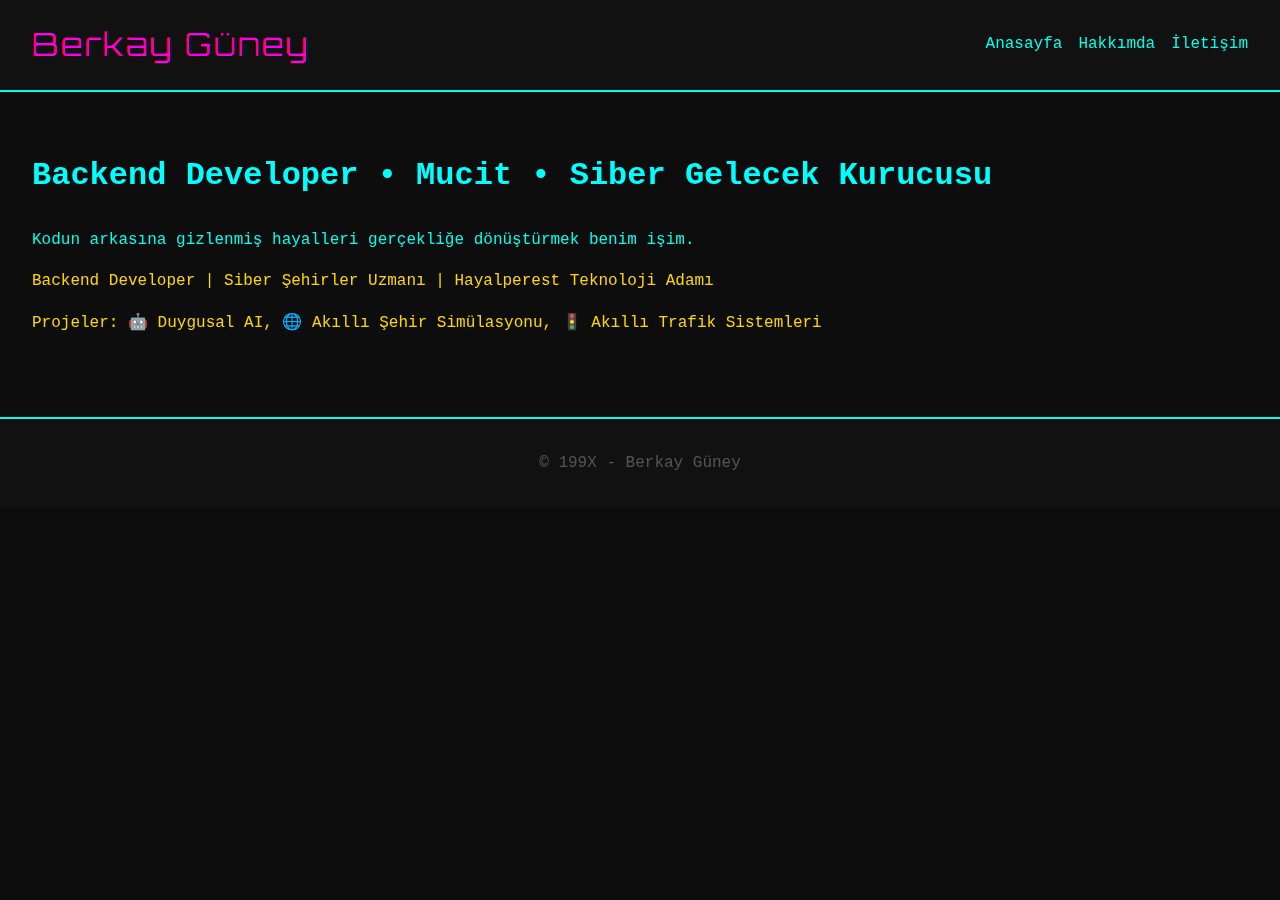
<file: index.html>
<!DOCTYPE html>
<html lang="tr">
<head>
    <meta charset="UTF-8" />
    <meta name="viewport" content="width=device-width, initial-scale=1.0"/>
    <title>Berkay Güney | Ana Sayfa</title>
    <link rel="stylesheet" href="style.css" />
    <!-- Google Fonts - Cyberpunk Font -->
    <link href="https://fonts.googleapis.com/css2?family=Orbitron :wght@500&display=swap" rel="stylesheet">
</head>
<body class="anasayfa">
    <header>
        <div class="logo glitch" data-text="Berkay Güney">Berkay Güney</div>
        <nav>
            <ul>
                <li><a href="index.html">Anasayfa</a></li>
                <li><a href="hakkimda.html">Hakkımda</a></li>
                <li><a href="iletisim.html">İletişim</a></li>
            </ul>
        </nav>
    </header>

    <main>
        <section class="intro">
            <h2>Backend Developer • Mucit • Siber Gelecek Kurucusu</h2>
            <p>Kodun arkasına gizlenmiş hayalleri gerçekliğe dönüştürmek benim işim.</p>
            <div class="profil-bilgi">
                <p>Backend Developer | Siber Şehirler Uzmanı | Hayalperest Teknoloji Adamı</p>
                <p>Projeler: 🤖 Duygusal AI, 🌐 Akıllı Şehir Simülasyonu, 🚦 Akıllı Trafik Sistemleri</p>
            </div>
        </section>
    </main>

    <footer>
        <p>&copy; 199X - Berkay Güney</p>
    </footer>
</body>
</html>
</file>
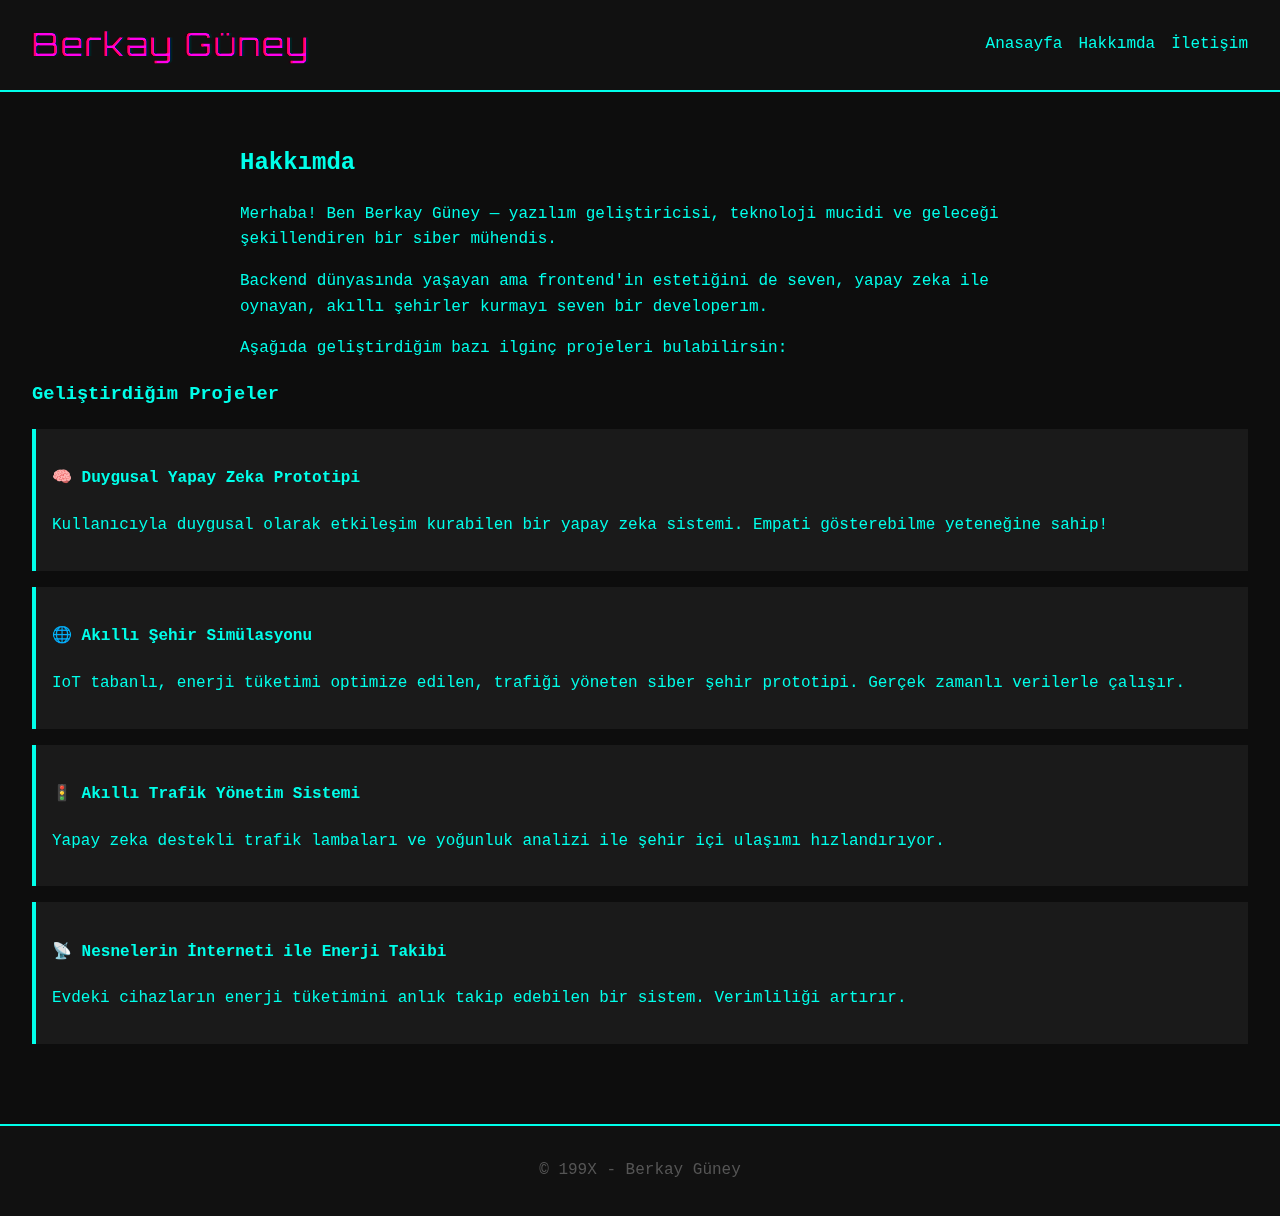
<file: hakkimda.html>
<!DOCTYPE html>
<html lang="tr">
<head>
    <meta charset="UTF-8" />
    <meta name="viewport" content="width=device-width, initial-scale=1.0"/>
    <title>Berkay Güney | Hakkımda</title>
    <link rel="stylesheet" href="style.css" />
    <link href="https://fonts.googleapis.com/css2?family=Orbitron :wght@500&display=swap" rel="stylesheet">
</head>
<body class="hakkimda">
    <header>
        <div class="logo glitch" data-text="Berkay Güney">Berkay Güney</div>
        <nav>
            <ul>
                <li><a href="index.html">Anasayfa</a></li>
                <li><a href="hakkimda.html">Hakkımda</a></li>
                <li><a href="iletisim.html">İletişim</a></li>
            </ul>
        </nav>
    </header>

    <main>
        <section class="bio">
            <h2>Hakkımda</h2>
            <p>Merhaba! Ben Berkay Güney — yazılım geliştiricisi, teknoloji mucidi ve geleceği şekillendiren bir siber mühendis.</p>
            <p>Backend dünyasında yaşayan ama frontend'in estetiğini de seven, yapay zeka ile oynayan, akıllı şehirler kurmayı seven bir developerım.</p>
            <p>Aşağıda geliştirdiğim bazı ilginç projeleri bulabilirsin:</p>
        </section>

        <section class="projeler">
            <h3>Geliştirdiğim Projeler</h3>

            <article class="proje-kutusu">
                <h4>🧠 Duygusal Yapay Zeka Prototipi</h4>
                <p>Kullanıcıyla duygusal olarak etkileşim kurabilen bir yapay zeka sistemi. Empati gösterebilme yeteneğine sahip!</p>
            </article>

            <article class="proje-kutusu">
                <h4>🌐 Akıllı Şehir Simülasyonu</h4>
                <p>IoT tabanlı, enerji tüketimi optimize edilen, trafiği yöneten siber şehir prototipi. Gerçek zamanlı verilerle çalışır.</p>
            </article>

            <article class="proje-kutusu">
                <h4>🚦 Akıllı Trafik Yönetim Sistemi</h4>
                <p>Yapay zeka destekli trafik lambaları ve yoğunluk analizi ile şehir içi ulaşımı hızlandırıyor.</p>
            </article>

            <article class="proje-kutusu">
                <h4>📡 Nesnelerin İnterneti ile Enerji Takibi</h4>
                <p>Evdeki cihazların enerji tüketimini anlık takip edebilen bir sistem. Verimliliği artırır.</p>
            </article>
        </section>
    </main>

    <footer>
        <p>&copy; 199X - Berkay Güney</p>
    </footer>
</body>
</html>
</file>
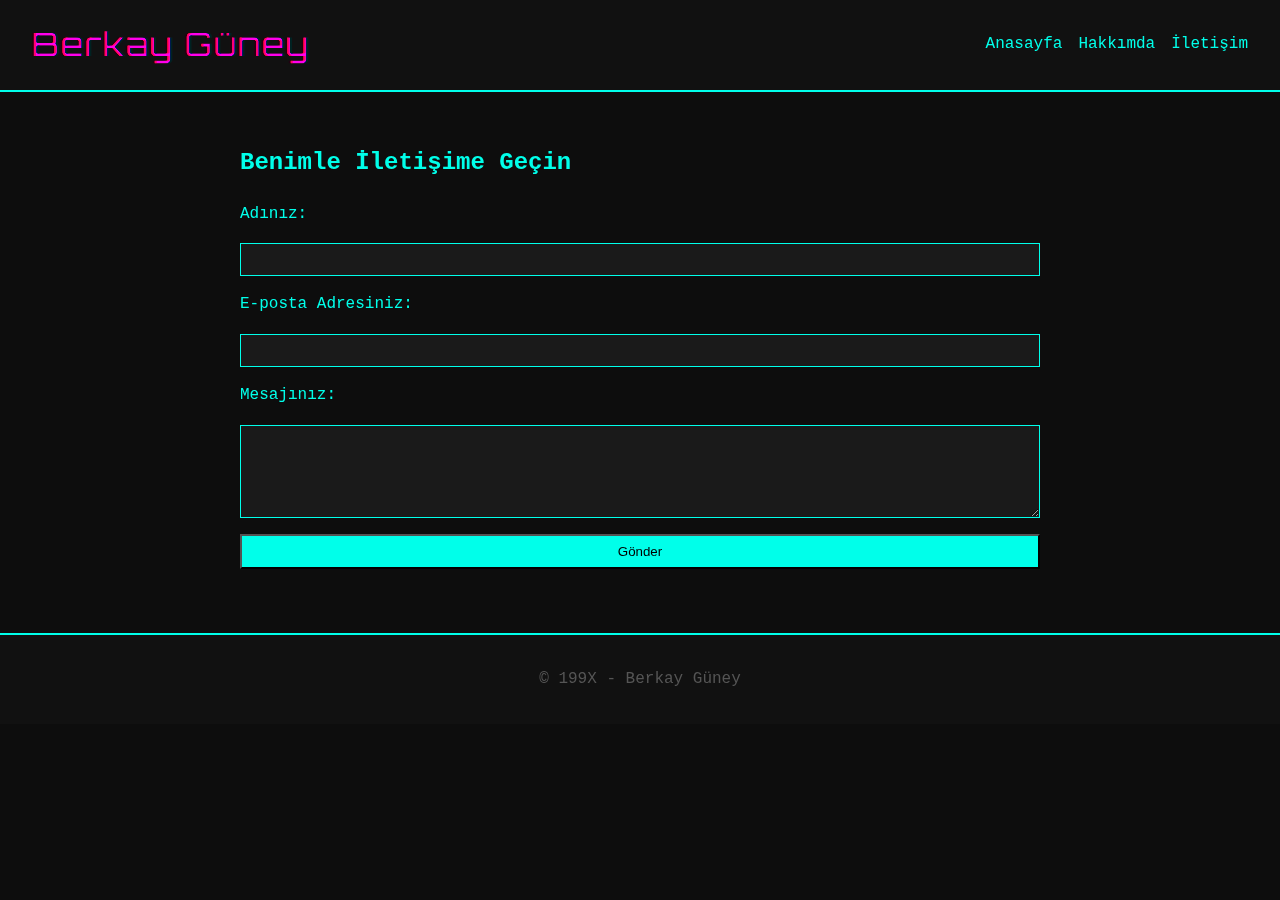
<file: iletisim.html>
<!DOCTYPE html>
<html lang="tr">
<head>
    <meta charset="UTF-8" />
    <meta name="viewport" content="width=device-width, initial-scale=1.0"/>
    <title>Berkay Güney | İletişim</title>
    <link rel="stylesheet" href="style.css" />
    <link href="https://fonts.googleapis.com/css2?family=Orbitron :wght@500&display=swap" rel="stylesheet">
</head>
<body class="iletisim">
    <header>
        <div class="logo glitch" data-text="Berkay Güney">Berkay Güney</div>
        <nav>
            <ul>
                <li><a href="index.html">Anasayfa</a></li>
                <li><a href="hakkimda.html">Hakkımda</a></li>
                <li><a href="iletisim.html">İletişim</a></li>
            </ul>
        </nav>
    </header>

    <main>
        <section class="contact">
            <h2>Benimle İletişime Geçin</h2>
            <form action="#" method="post">
                <label for="ad">Adınız:</label>
                <input type="text" id="ad" name="ad" required />

                <label for="email">E-posta Adresiniz:</label>
                <input type="email" id="email" name="email" required />

                <label for="mesaj">Mesajınız:</label>
                <textarea id="mesaj" name="mesaj" rows="5" required></textarea>

                <button type="submit">Gönder</button>
            </form>
        </section>
    </main>

    <footer>
        <p>&copy; 199X - Berkay Güney</p>
    </footer>
</body>
</html>
</file>
<file: style.css>
/* Genel Ayarlar */
* {
    box-sizing: border-box;
}

body {
    margin: 0;
    padding: 0;
    font-family: 'Courier New', Courier, monospace;
    background-color: #0d0d0d;
    color: #00ffea;
    line-height: 1.6;
}

a {
    color: #00ffea;
    text-decoration: none;
}

a:hover {
    text-shadow: 0 0 10px #00ffea;
}

/* Logo Glitch Efekti */
.logo {
    font-family: 'Orbitron', sans-serif;
    font-size: 2rem;
    color: #ff0077;
    position: relative;
    display: inline-block;
    letter-spacing: 2px;
    cursor: default;
    transition: all 0.3s ease-in-out;
}

.logo::before,
.logo::after {
    content: attr(data-text);
    position: absolute;
    top: 0;
    left: 0;
    height: 100%;
    width: 100%;
    mix-blend-mode: overlay;
}

.logo::before {
    left: 2px;
    color: #00ffff;
    animation: glitch 1.5s infinite linear alternate-reverse;
}

.logo::after {
    left: -2px;
    color: #ff0077;
    animation: glitch 2s infinite linear alternate-reverse;
}

@keyframes glitch {
    0% { transform: translate(0); }
    20% { transform: translate(-2px, -2px); }
    40% { transform: translate(2px, 2px); }
    60% { transform: translate(-2px, 2px); }
    80% { transform: translate(2px, -2px); }
    100% { transform: translate(0); }
}

header {
    background: #111;
    padding: 1rem 2rem;
    border-bottom: 2px solid #00ffea;
    display: flex;
    justify-content: space-between;
    align-items: center;
}

nav ul {
    list-style: none;
    display: flex;
    gap: 1rem;
}

nav a:hover {
    color: #ff0077;
}

main {
    padding: 2rem;
}

.intro h2 {
    font-size: 2rem;
    color: #00ffff;
}

.profil-bilgi p {
    margin-top: 1rem;
    color: #ffd700;
}

.bio, .contact {
    max-width: 800px;
    margin: auto;
}

.projeler .proje-kutusu {
    background: #1a1a1a;
    padding: 1rem;
    margin-bottom: 1rem;
    border-left: 4px solid #00ffea;
}

.contact form {
    display: flex;
    flex-direction: column;
    gap: 1rem;
}

.contact input, .contact textarea {
    background: #1a1a1a;
    border: 1px solid #00ffea;
    color: #00ffea;
    padding: 0.5rem;
}

.contact button {
    background: #00ffea;
    color: #000;
    padding: 0.5rem;
    cursor: pointer;
    transition: all 0.3s ease;
}

.contact button:hover {
    background: #ff0077;
    color: #fff;
    box-shadow: 0 0 10px #ff0077;
}

footer {
    text-align: center;
    padding: 1rem;
    background: #111;
    border-top: 2px solid #00ffea;
    color: #555;
    margin-top: 2rem;
}
</file>
